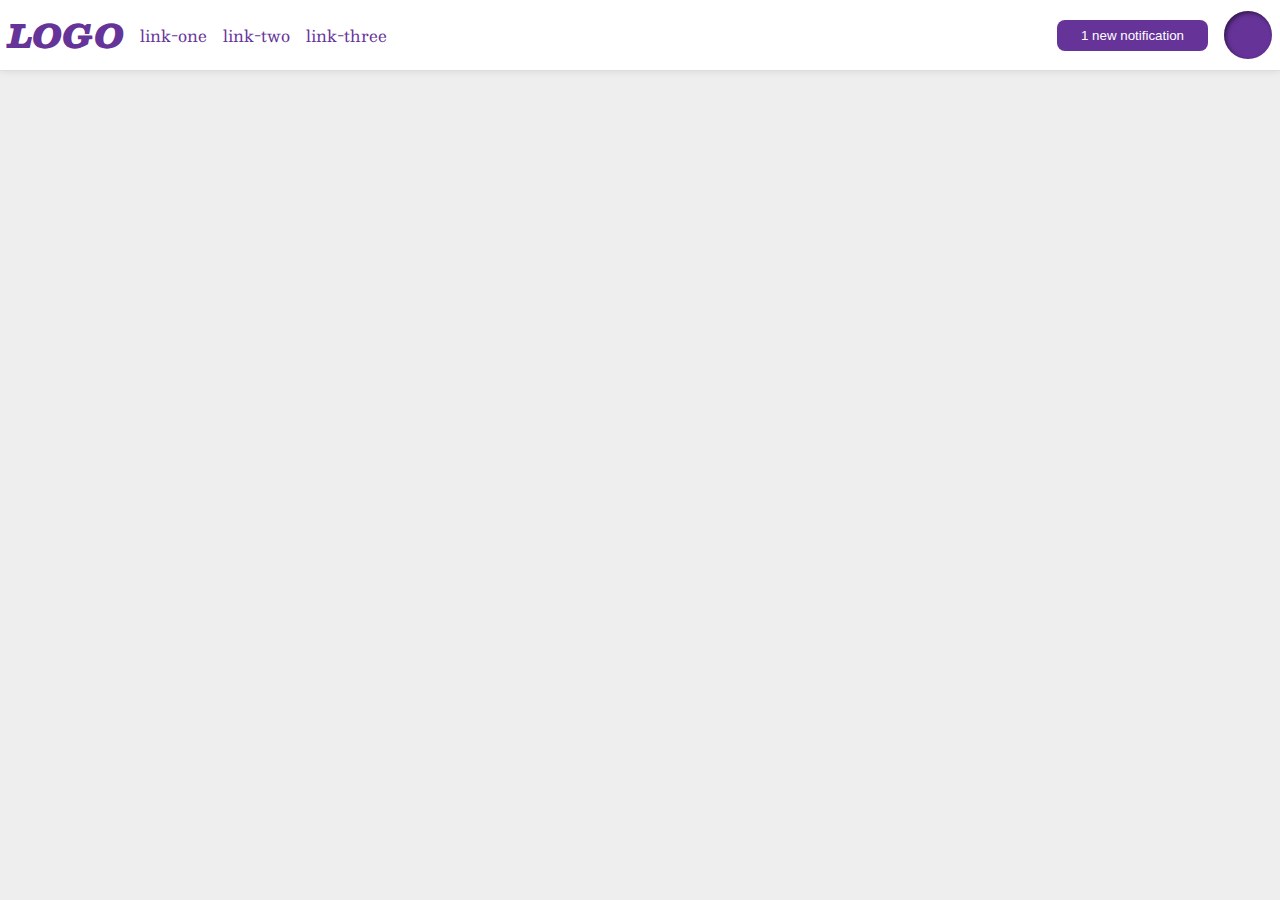
<file: foundations/flex/03-flex-header-2/index.html>
<!DOCTYPE html>
<html lang="en">
  <head>
    <meta charset="UTF-8">
    <meta http-equiv="X-UA-Compatible" content="IE=edge">
    <meta name="viewport" content="width=device-width, initial-scale=1.0">
    <title>Flex Header 2</title>
    <link rel="stylesheet" href="style.css">
  </head>
  <body>
    <div class="header">
      <div class = "left">
      <div class="logo">
        LOGO
      </div>
      <ul class="links">
        <li><a href="https://google.com">link-one</a></li>
        <li><a href="https://google.com">link-two</a></li>
        <li><a href="https://google.com">link-three</a></li>
      </ul>
      </div>
        <div class="right">
      <button class="notifications">
        1 new notification
      </button>
      <div class="profile-image"></div>
    </div>
    </div>
  </body>
</html>
</file>
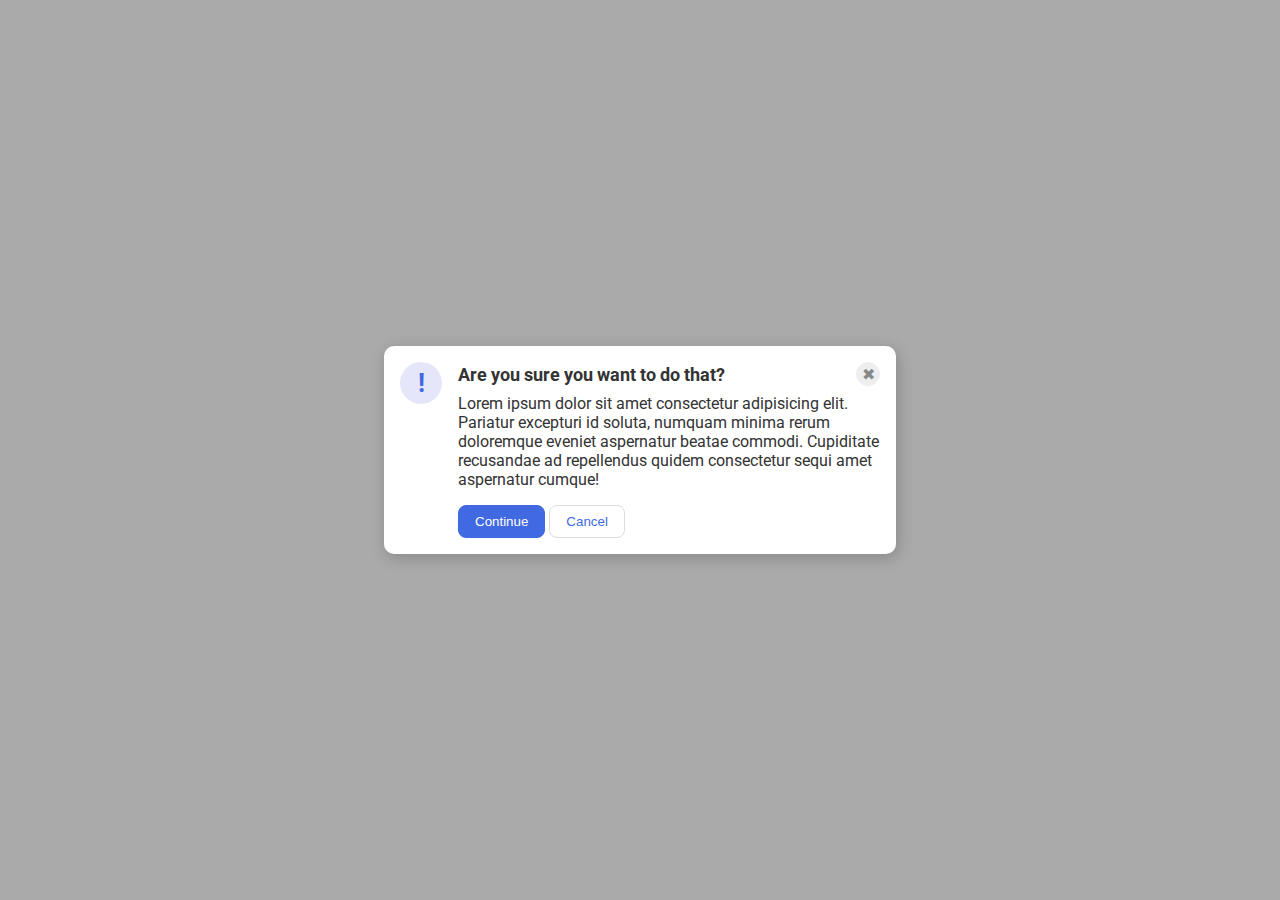
<file: foundations/flex/05-flex-modal/index.html>
<!DOCTYPE html>
<html lang="en">
  <head>
    <meta charset="UTF-8">
    <meta http-equiv="X-UA-Compatible" content="IE=edge">
    <meta name="viewport" content="width=device-width, initial-scale=1.0">
    <link rel="stylesheet" href="style.css">
    <title>Modal</title>
  </head>
  <body>
    <div class="modal">
      <div class="icon">!</div>
       <div class="container">
      <div class="header">Are you sure you want to do that?
      <button class="close-button">✖</button>
     </div>
      <div class="text">Lorem ipsum dolor sit amet consectetur adipisicing elit. Pariatur excepturi id soluta, numquam minima rerum doloremque eveniet aspernatur beatae commodi. Cupiditate recusandae ad repellendus quidem consectetur sequi amet aspernatur cumque!</div>
      <button class="continue">Continue</button>
      <button class="cancel">Cancel</button>
    </div>
     </div>
  </body>
</html>
</file>
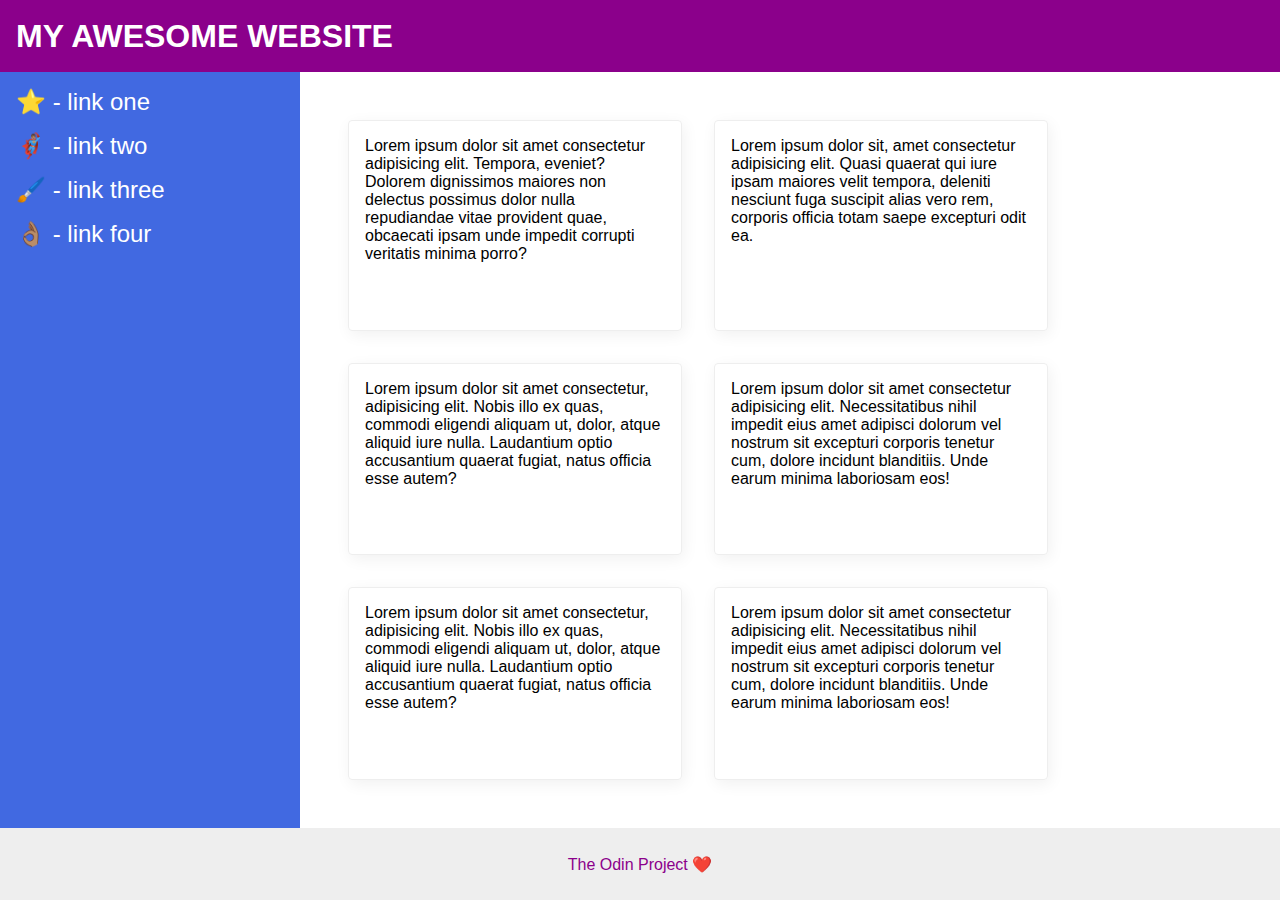
<file: foundations/flex/07-flex-layout-2/index.html>
<!DOCTYPE html>
<html lang="en">
  <head>
    <meta charset="UTF-8">
    <meta http-equiv="X-UA-Compatible" content="IE=edge">
    <meta name="viewport" content="width=device-width, initial-scale=1.0">
    <title>The Holy Grail</title>
    <link rel="stylesheet" href="style.css">
  </head>
  <body>
    <div class="header">
      MY AWESOME WEBSITE
    </div>
   <div class = "body">
    <div class="sidebar">
      <ul>
        <li><a href="#">⭐ - link one</a></li>
        <li><a href="#">🦸🏽‍♂️ - link two</a></li>
        <li><a href="#">🖌️ - link three</a></li>
        <li><a href="#">👌🏽 - link four</a></li>
      </ul>
    </div>
<div class = "container">
    <div class="card">Lorem ipsum dolor sit amet consectetur adipisicing elit. Tempora, eveniet? Dolorem dignissimos maiores non delectus possimus dolor nulla repudiandae vitae provident quae, obcaecati ipsam unde impedit corrupti veritatis minima porro?</div>
    <div class="card">Lorem ipsum dolor sit, amet consectetur adipisicing elit. Quasi quaerat qui iure ipsam maiores velit tempora, deleniti nesciunt fuga suscipit alias vero rem, corporis officia totam saepe excepturi odit ea.</div>
    <div class="card">Lorem ipsum dolor sit amet consectetur, adipisicing elit. Nobis illo ex quas, commodi eligendi aliquam ut, dolor, atque aliquid iure nulla. Laudantium optio accusantium quaerat fugiat, natus officia esse autem?</div>
    <div class="card">Lorem ipsum dolor sit amet consectetur adipisicing elit. Necessitatibus nihil impedit eius amet adipisci dolorum vel nostrum sit excepturi corporis tenetur cum, dolore incidunt blanditiis. Unde earum minima laboriosam eos!</div>
    <div class="card">Lorem ipsum dolor sit amet consectetur, adipisicing elit. Nobis illo ex quas, commodi eligendi aliquam ut, dolor, atque aliquid iure nulla. Laudantium optio accusantium quaerat fugiat, natus officia esse autem?</div>
    <div class="card">Lorem ipsum dolor sit amet consectetur adipisicing elit. Necessitatibus nihil impedit eius amet adipisci dolorum vel nostrum sit excepturi corporis tenetur cum, dolore incidunt blanditiis. Unde earum minima laboriosam eos!</div>
    </div> 
    </div>
    <div class="footer">
      The Odin Project ❤️
    </div>
  </body>
</html>
</file>
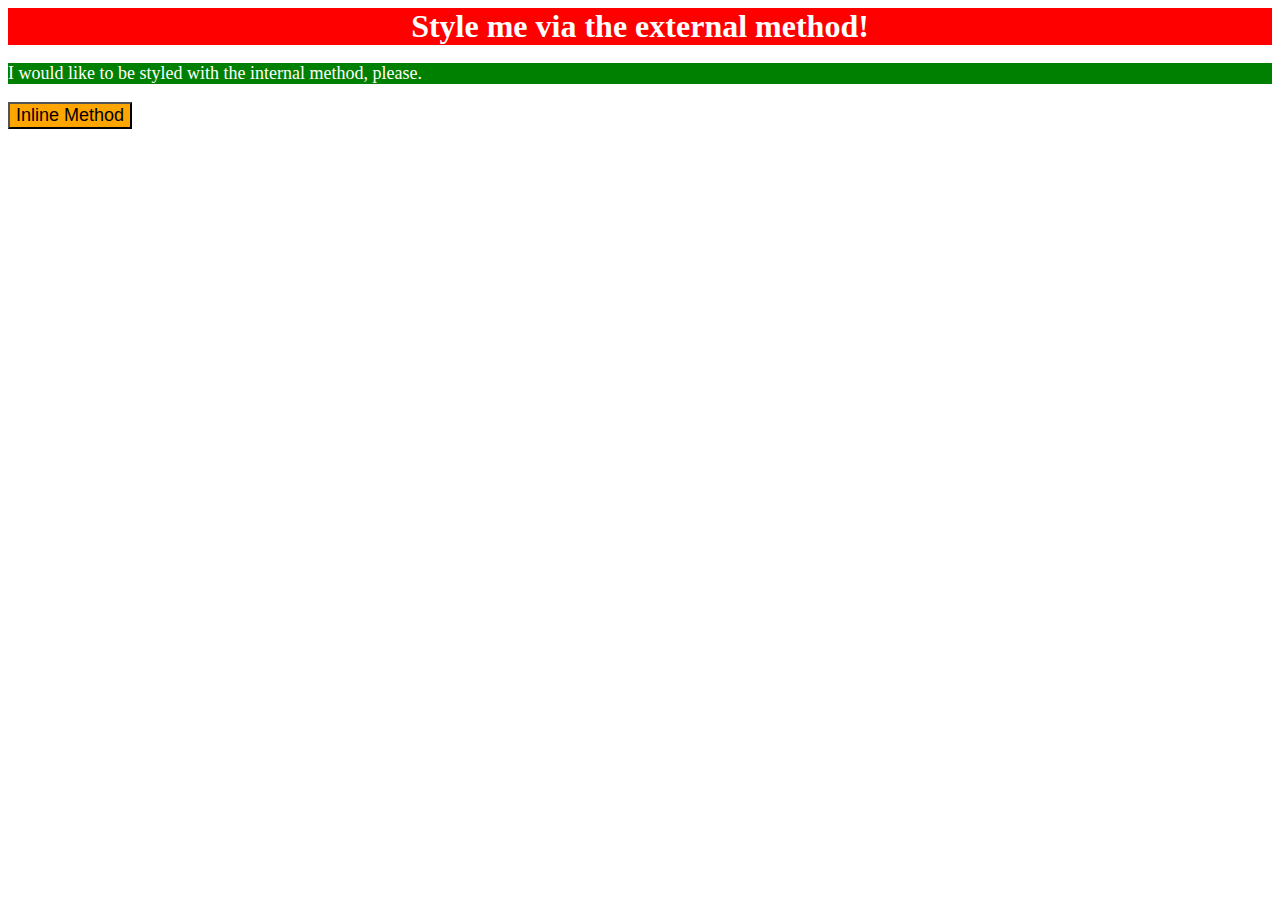
<file: foundations/intro-to-css/01-css-methods/index.html>
<!DOCTYPE html>
<html lang="en">
  <head>
    <meta charset="UTF-8">
    <meta http-equiv="X-UA-Compatible" content="IE=edge">
    <meta name="viewport" content="width=device-width, initial-scale=1.0">
    <title>Methods for Adding CSS</title>
    <link rel="stylesheet" href="styles.css">
  </head>
  <body>
    <div>Style me via the external method!</div>
    <p>I would like to be styled with the internal method, please.</p>
    <button style = "background-color: orange; font-size: 18px;">Inline Method</button>
    <style>
    p{
      background-color: green;
      color: white;
      font-size: 18px;
    };
    </style>
  </body>
</html>
</file>
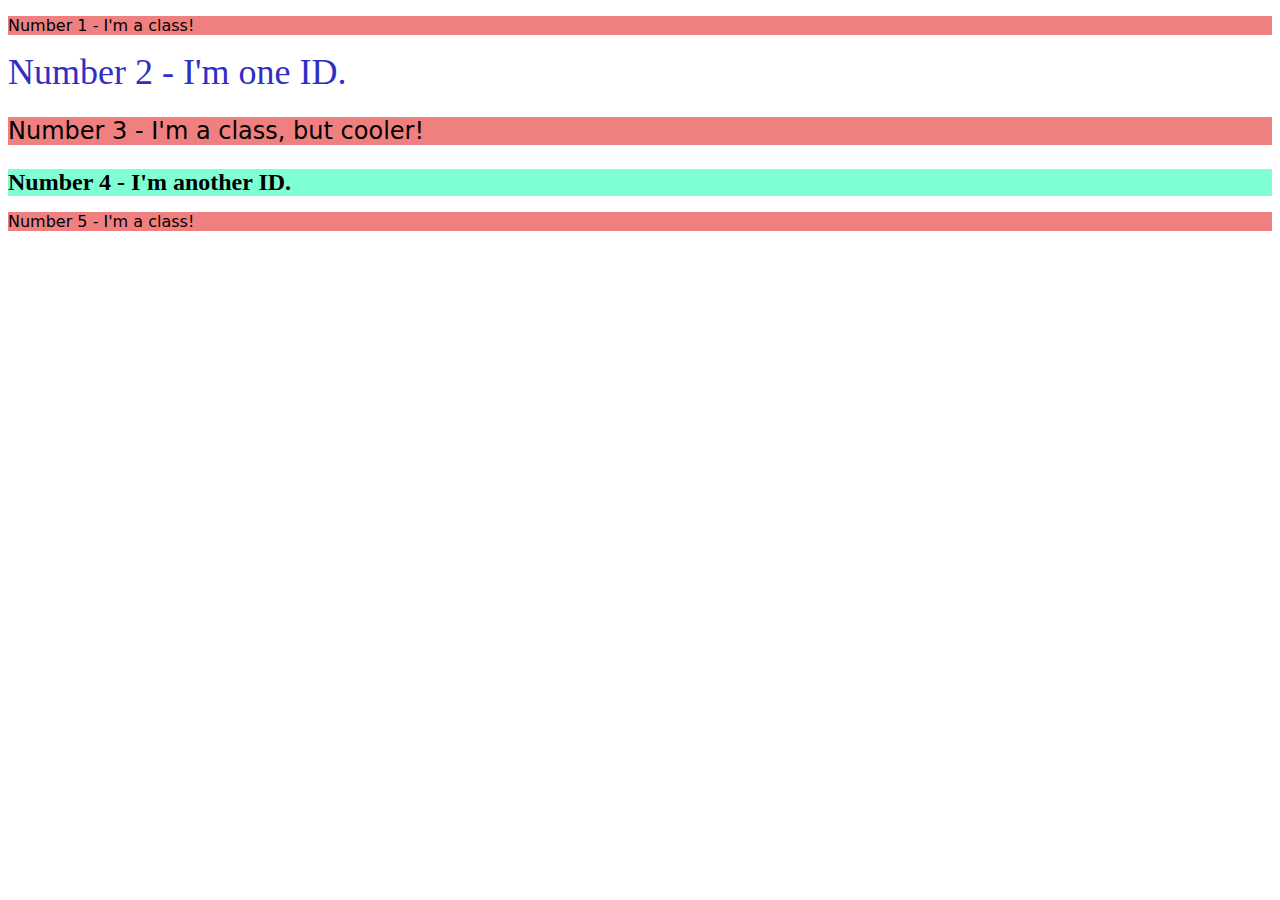
<file: foundations/intro-to-css/02-class-id-selectors/index.html>
<!DOCTYPE html>
<html lang="en">
  <head>
    <meta charset="UTF-8">
    <meta http-equiv="X-UA-Compatible" content="IE=edge">
    <meta name="viewport" content="width=device-width, initial-scale=1.0">
    <title>Class and ID Selectors</title>
    <link rel="stylesheet" href="style.css">
  </head>
  <body>
    <p class = "odd">Number 1 - I'm a class!</p>
    <div id = "two">Number 2 - I'm one ID.</div>
    <p class = "odd three">Number 3 - I'm a class, but cooler!</p>
    <div id="four">Number 4 - I'm another ID.</div>
    <p class = "odd">Number 5 - I'm a class!</p>
  </body>
</html>
</file>
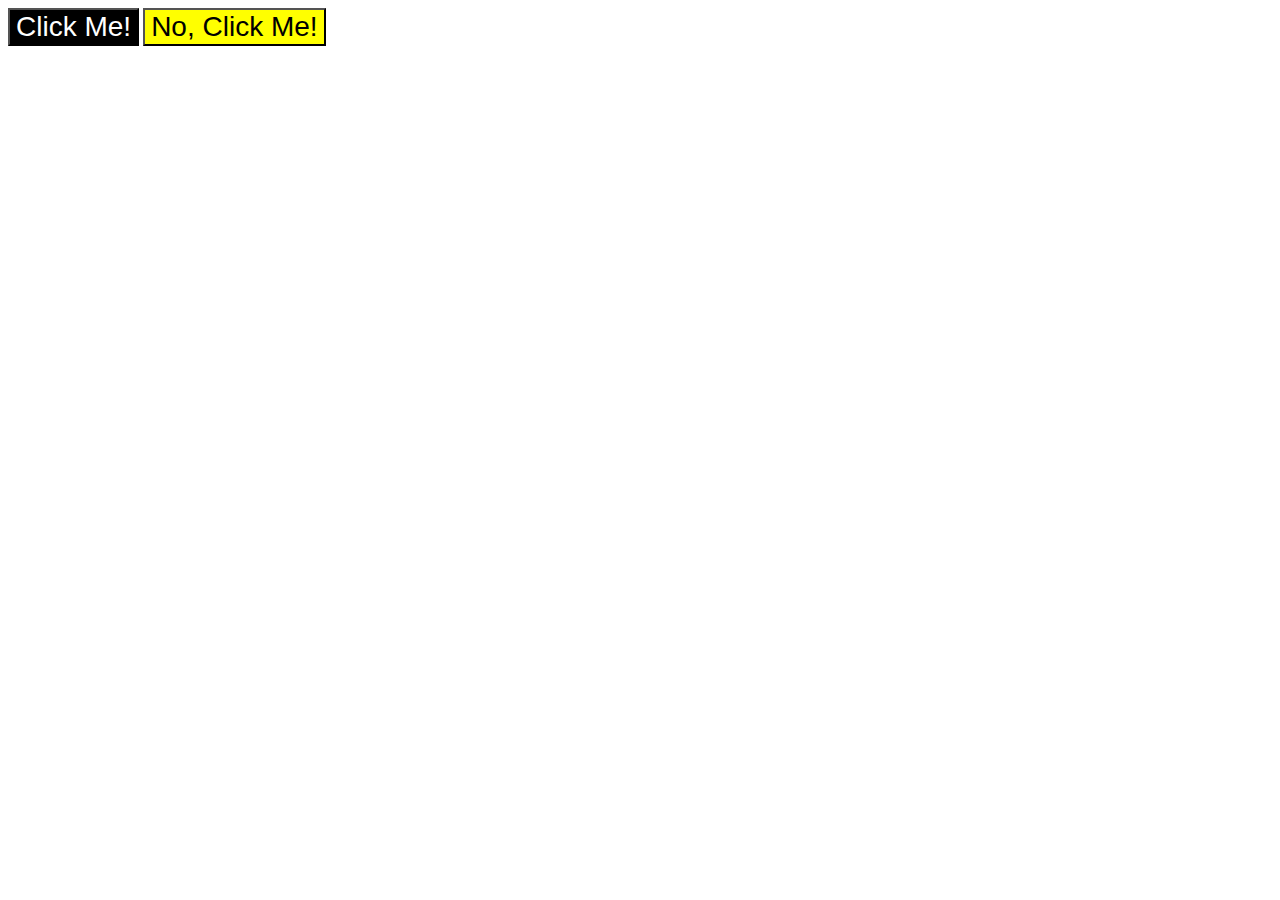
<file: foundations/intro-to-css/03-grouping-selectors/index.html>
<!DOCTYPE html>
<html lang="en">
  <head>
    <meta charset="UTF-8">
    <meta http-equiv="X-UA-Compatible" content="IE=edge">
    <meta name="viewport" content="width=device-width, initial-scale=1.0">
    <title>Grouping Selectors</title>
    <link rel="stylesheet" href="style.css">
  </head>
  <body>
    <button class ="first">Click Me!</button>
    <button class = "second">No, Click Me!</button>
  </body>
</html>
</file>
<file: foundations/flex/03-flex-header-2/style.css>
/* this is some magical font-importing.  
you'll learn about it later. */
@import url('https://fonts.googleapis.com/css2?family=Besley:ital,wght@0,400;1,900&display=swap');

body {
  margin: 0;
  background: #eee;
  font-family: Besley, serif;
}

.header {
  background: white;
  border-bottom: 1px solid #ddd;
  box-shadow: 0 0 8px rgba(0,0,0,.1);
  display: flex;
  justify-content: space-between;
   padding: 8px;
}

.profile-image {
  background: rebeccapurple;
  box-shadow: inset 2px 2px 4px rgba(0,0,0,.5);
  border-radius: 50%;
  width: 48px;
  height: 48px;
}

.logo {
  color: rebeccapurple;
  font-size: 32px;
  font-weight: 900;
  font-style: italic;
}

button {
  border: none;
  border-radius: 8px;
  background: rebeccapurple;
  color: white;
  padding: 8px 24px;
}

a {
  /* this removes the line under our links */
  text-decoration: none;
  color: rebeccapurple;
}

ul {
  list-style-type: none;
  display: flex;
  margin: 0;
  padding: 0;
  gap: 16px;
}


.left, .right {
  display: flex;
  align-items: center;
  gap: 16px;
}
</file>
<file: foundations/flex/05-flex-modal/style.css>
@import url('https://fonts.googleapis.com/css2?family=Roboto:wght@400;700&display=swap');

html, body {
  height: 100%;
}

body {
  font-family: Roboto, sans-serif;
  margin: 0;
  background: #aaa;
  color: #333;
  /* I'll give you this one for free lol */
  display: flex;
  align-items: center;
  justify-content: center;
}

.modal {
  background: white;
  width: 480px;
  border-radius: 10px;
  box-shadow: 2px 4px 16px rgba(0,0,0,.2);
  display: flex;
  gap: 16px;
   padding: 16px;
}

.icon {
  color: royalblue;
  font-size: 26px;
  font-weight: 700;
  background: lavender;
  width: 42px;
  height: 42px;
  border-radius: 50%;
  display: flex;
  align-items: center;
  justify-content: center;
  flex-shrink: 0;
}

.close-button {
  background: #eee;
  border-radius: 50%;
  color: #888;
  font-weight: 400;
  font-size: 16px;
  height: 24px;
  width: 24px;
  display: flex;
  align-items: center;
  justify-content: center;
  border: 1px solid #eee;
  padding: 0;
}

button {
  cursor: pointer;
  padding: 8px 16px;
  border-radius: 8px;
}

button.continue {
  background: royalblue;
  border: 1px solid royalblue;
  color: white;
}

button.cancel {
  background: white;
  border: 1px solid #ddd;
  color: royalblue;
}

.header{
  display: flex;
  justify-content: space-between;
  align-items: center;
  margin-bottom: 8px;
   font-size: 18px;
  font-weight: 700;
}

.text{
  margin-bottom: 16px;
}
</file>
<file: foundations/flex/07-flex-layout-2/style.css>
body {
  font-family: -apple-system, BlinkMacSystemFont, 'Segoe UI', Roboto, Oxygen, Ubuntu, Cantarell, 'Open Sans', 'Helvetica Neue', sans-serif;
  margin: 0;
  min-height: 100vh;
   display: flex;
  flex-direction: column;
}

.header {
  height: 72px;
  background: darkmagenta;
  color: white;
  display: flex;
  align-items: center;
  font-size: 32px;
  font-weight: 900;
  padding: 0 16px;
}

.footer {
  height: 72px;
  background: #eee;
  color: darkmagenta;
  display: flex;
  justify-content: center;
  align-items: center;
}

.sidebar {
  width: 300px;
  background: royalblue;
  box-sizing: border-box;
  flex-shrink: 0;
  padding: 16px;
 
}
.container{
  padding: 48px;
  display: flex;
  flex-wrap: wrap;
  gap: 32px;
}
.card {
  border: 1px solid #eee;
  box-shadow: 2px 4px 16px rgba(0,0,0,.06);
  border-radius: 4px;
  padding: 16px;
  width: 300px;
}

.body{
  display: flex;
 flex: 1;
}

ul{
  list-style: none;
  margin: 0;
  padding: 0;
}
li{
   margin-bottom: 16px;
}

a{
  color: white;
  text-decoration: none;
  font-size: 24px;
}
</file>
<file: foundations/intro-to-css/01-css-methods/styles.css>
div{
    background-color: red;
    color: white;
    font-size: 32px;
    text-align: center;
    font-weight: bold;

}
</file>
<file: foundations/intro-to-css/02-class-id-selectors/style.css>
.odd {
    background-color: lightcoral;
    font-family: Verdana, "DejaVu Sans", sans-serif;
}

#four {
background-color: aquamarine;
font-size: 24px;
font-weight: bold;
}

.odd.three {
    font-size: 24px;
}

#two{
    color: rgb(47, 47, 196);
    font-size: 36px;
}
</file>
<file: foundations/intro-to-css/03-grouping-selectors/style.css>
.first {
    background-color: black;
    color: white;
}

.second {
    background-color: yellow;
}

.first, .second{
    font-size: 28px;
    font-family: Helvetica, 'Times New Roman', sans-serif;
}
</file>
